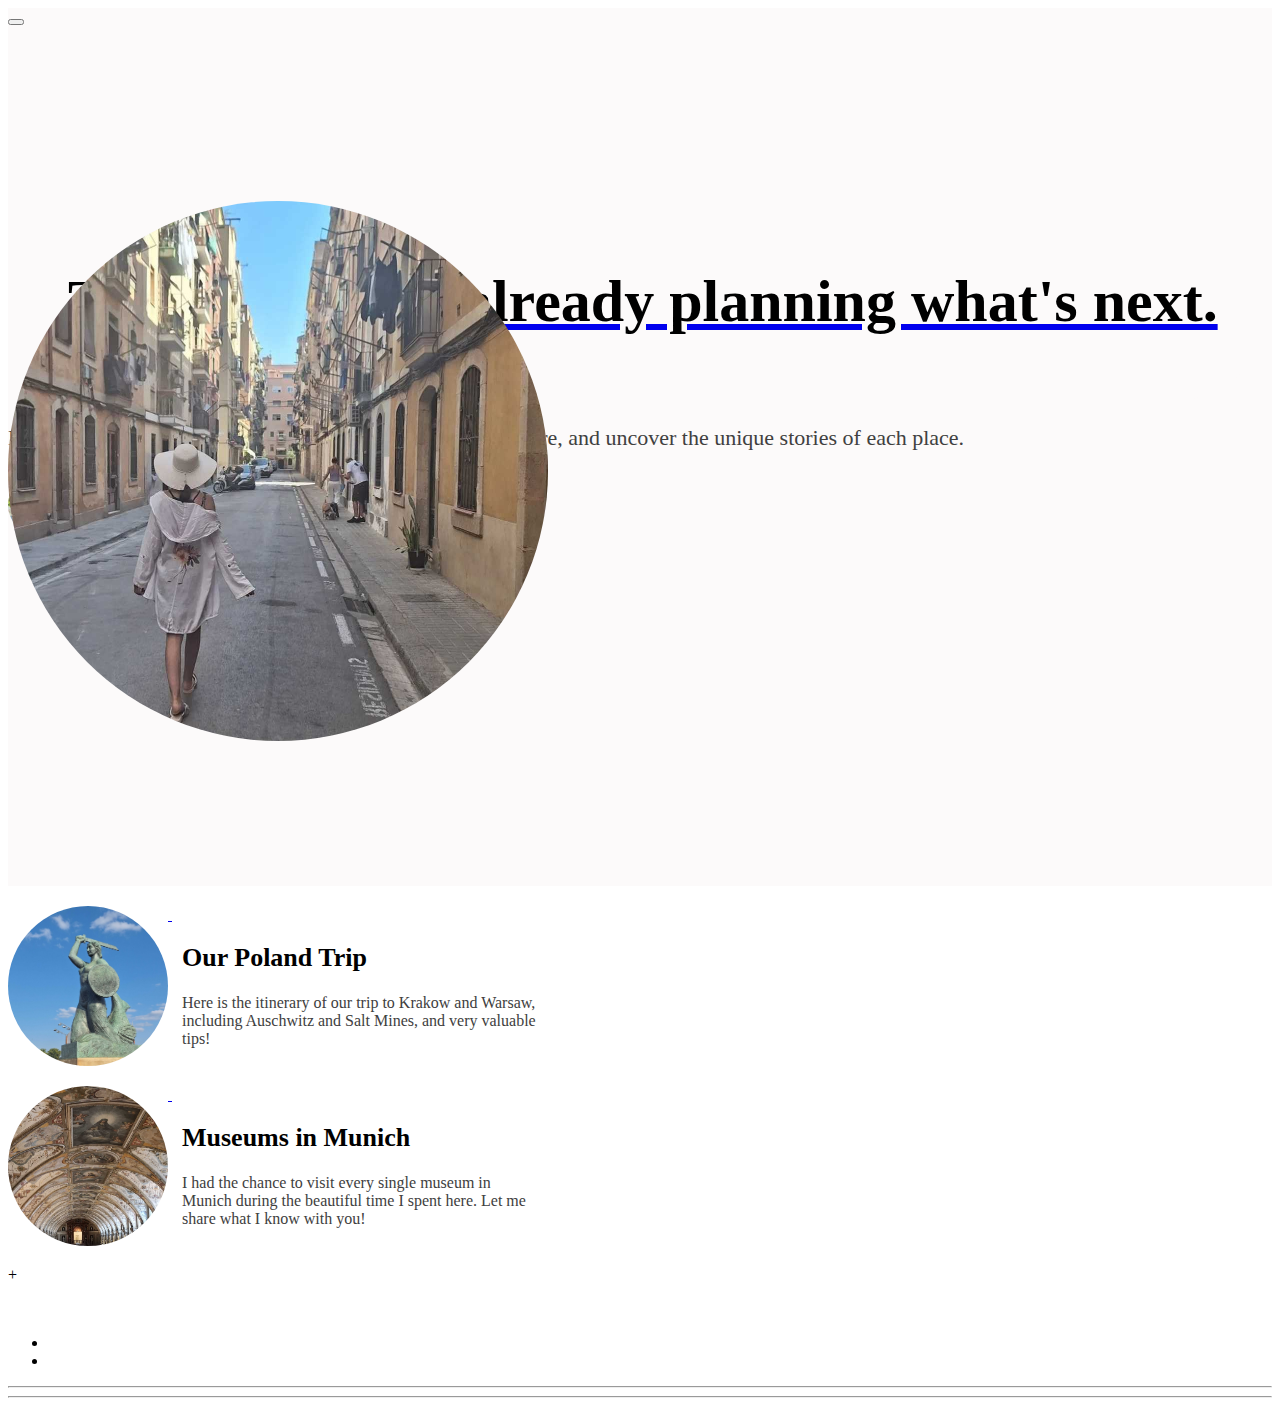
<file: index.html>
<!DOCTYPE html>
<html lang="en">
  <head>
    <meta charset="utf-8" />
    <meta
      name="viewport"
      content="width=device-width, initial-scale=1, shrink-to-fit=no"
    />
    <link
      rel="stylesheet"
      href="https://stackpath.bootstrapcdn.com/bootstrap/4.1.3/css/bootstrap.min.css"
      integrity="sha384-MCw98/SFnGE8fJT3GXwEOngsV7Zt27NXFoaoApmYm81iuXoPkFOJwJ8ERdknLPMO"
      crossorigin="anonymous"
    />
    <link
      rel="stylesheet"
      href="https://use.fontawesome.com/releases/v5.4.1/css/all.css"
      integrity="sha384-5sAR7xN1Nv6T6+dT2mhtzEpVJvfS3NScPQTrOxhwjIuvcA67KV2R5Jz6kr4abQsz"
      crossorigin="anonymous"
    />
    <link rel="stylesheet" type="text/css" href="./styles.css" />
    <title>Nisa is Off Again</title>
  </head>
  <body>
    <div class="container-fluid" id="header">
      <nav class="navbar navbar-expand-md navbar-light">
        <div class="container">
          <button
            class="navbar-toggler"
            type="button"
            data-toggle="collapse"
            data-target="#navbarTogglerDemo03"
            aria-controls="navbarTogglerDemo03"
            aria-expanded="false"
            aria-label="Toggle navigation"
          >
            <span class="navbar-toggler-icon"></span>
          </button>
          <!--
          <div
            class="collapse navbar-collapse justify-content-end"
            id="navbarTogglerDemo03"
          >
            <ul class="navbar-nav">
              <li class="nav-item">
                <a class="nav-link" href="#">Travel Tips</a>
              </li>
              <li class="nav-item">
                <a class="nav-link" href="#">Get Inspired</a>
              </li>

              <li class="nav-item">
                <a class="nav-link" href="#">Cheap Airfare</a>
              </li>

              <li class="nav-item">
                <a class="nav-link" href="#">About</a>
              </li>
            </ul>
          </div>
		      --></div>
      </nav>

      <!-- hero section -->
      <div class="container" id="hero">
        <div class="row justify-content-end">
          <div class="col-lg-6 hero-img-container">
            <a href="./blogs/poland_trip.html">
              <div class="hero-img">
                <img src="./img/hero-img.png" />
              </div>
            </a>
          </div>

          <div class="col-lg-9">
            <div class="hero-title">
              <a href="./blogs/poland_trip.html">
                <h1>Traveling now, already planning what's next.</h1>
              </a>
            </div>
          </div>

          <div class="col-lg-6">
            <div class="hero-meta">
              <p>
                My only desire is to discover more — to explore every culture,
                and uncover the unique stories of each place.
              </p>
              <div class="author">
                <div class="author-img"><img src="./img/author-img.png" /></div>
                <div class="author-meta">
                  <span class="author-name">Nisa Büyüknalbant</span>
                  <span class="author-tag">Wannabe Travel Blogger</span>
                </div>
              </div>
            </div>
          </div>
        </div>
      </div>
    </div>


    <div class="container mt-2 mb-2 pt-5 pb-5" id="article-grid">
      <div class="row justify-content-center">


        <div class="col-xl-6 col-lg-12 text-center">
          <a href="./blogs/poland_trip.html">
            <div class="article-card">
              <div class="article-img">
                <img src="./img/poland_cover.jpg" />
              </div>

              <div class="article-meta text-left">
                <h2>Our Poland Trip</h2>
                <p>
                  Here is the itinerary of our trip to Krakow and Warsaw, including Auschwitz and Salt Mines, and very valuable tips!
                </p>
              </div>
            </div>
          </a>
        </div>

        <div class="col-xl-6 col-lg-12 text-center">
          <a href="./blogs/munich_museums.html">
            <div class="article-card">
              <div class="article-img">
                <img src="./img/munich_museums_cover.jpg" />
              </div>

              <div class="article-meta text-left">
                <h2>Museums in Munich</h2>
                <p>
                  I had the chance to visit every single museum in Munich during the beautiful time I spent here. Let me share what I know with you!
                </p>
              </div>
            </div>
          </a>
        </div>


    </div>
+

    <footer >
      <div class="container">
        <div class="row pb-1" style="margin-top: 50px;">
 
            <ul class="nav justify-content-end">
              <li class="nav-item">
                <a class="nav-link active btn btn-light" href="https://www.instagram.com/paarthania/" target="_blank"
                  ><i class="fab fa-instagram"></i
                ></a>
              </li>

              <li class="nav-item">
                <a class="nav-link active btn btn-light" href="https://x.com/paarthania" target="_blank"
                  ><i class="fab fa-twitter"></i
                ></a>
              </li>
            </ul>

          <hr />
        </div>
        <hr />
        <button id="scrollToTopBtn">Scroll to Top</button>
        </div>
      </div>
    </footer>
    <script src="./scripts/scrollToTop.js"></script>
  </body>
</html>
</file>
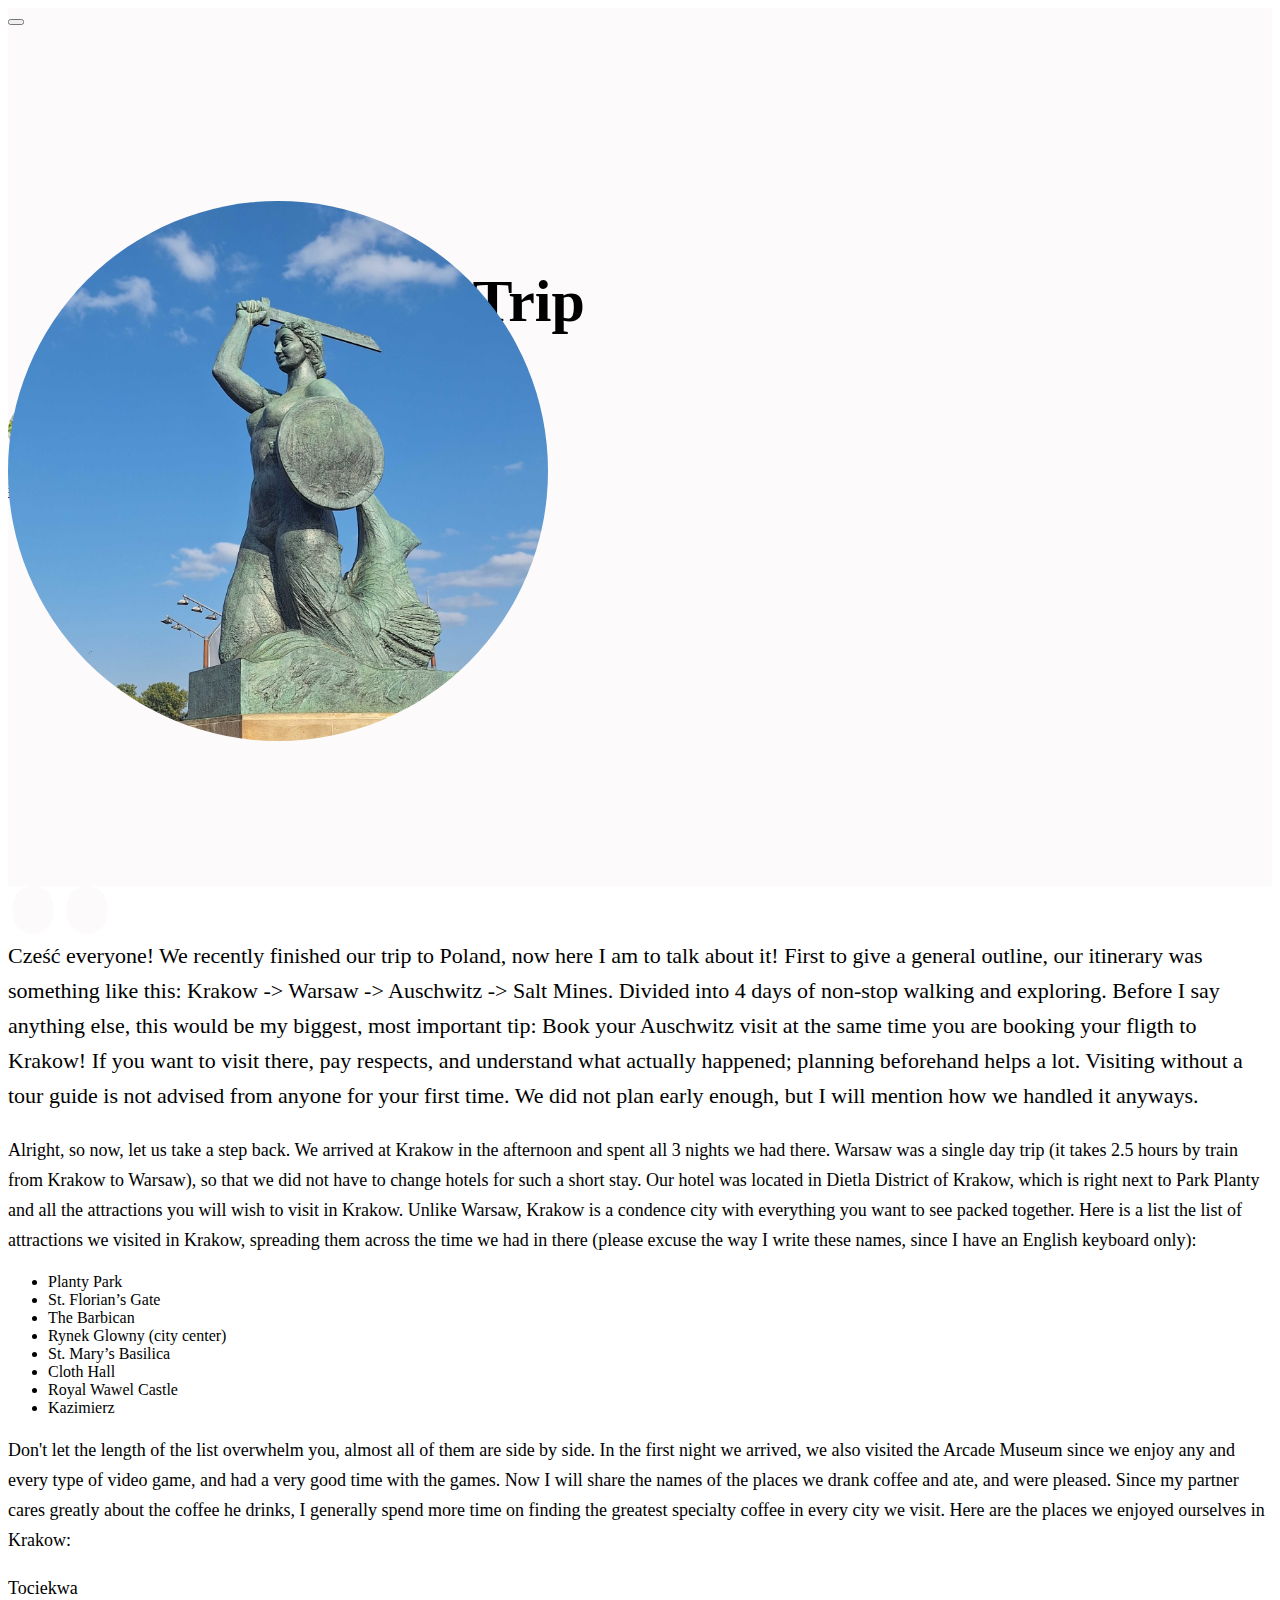
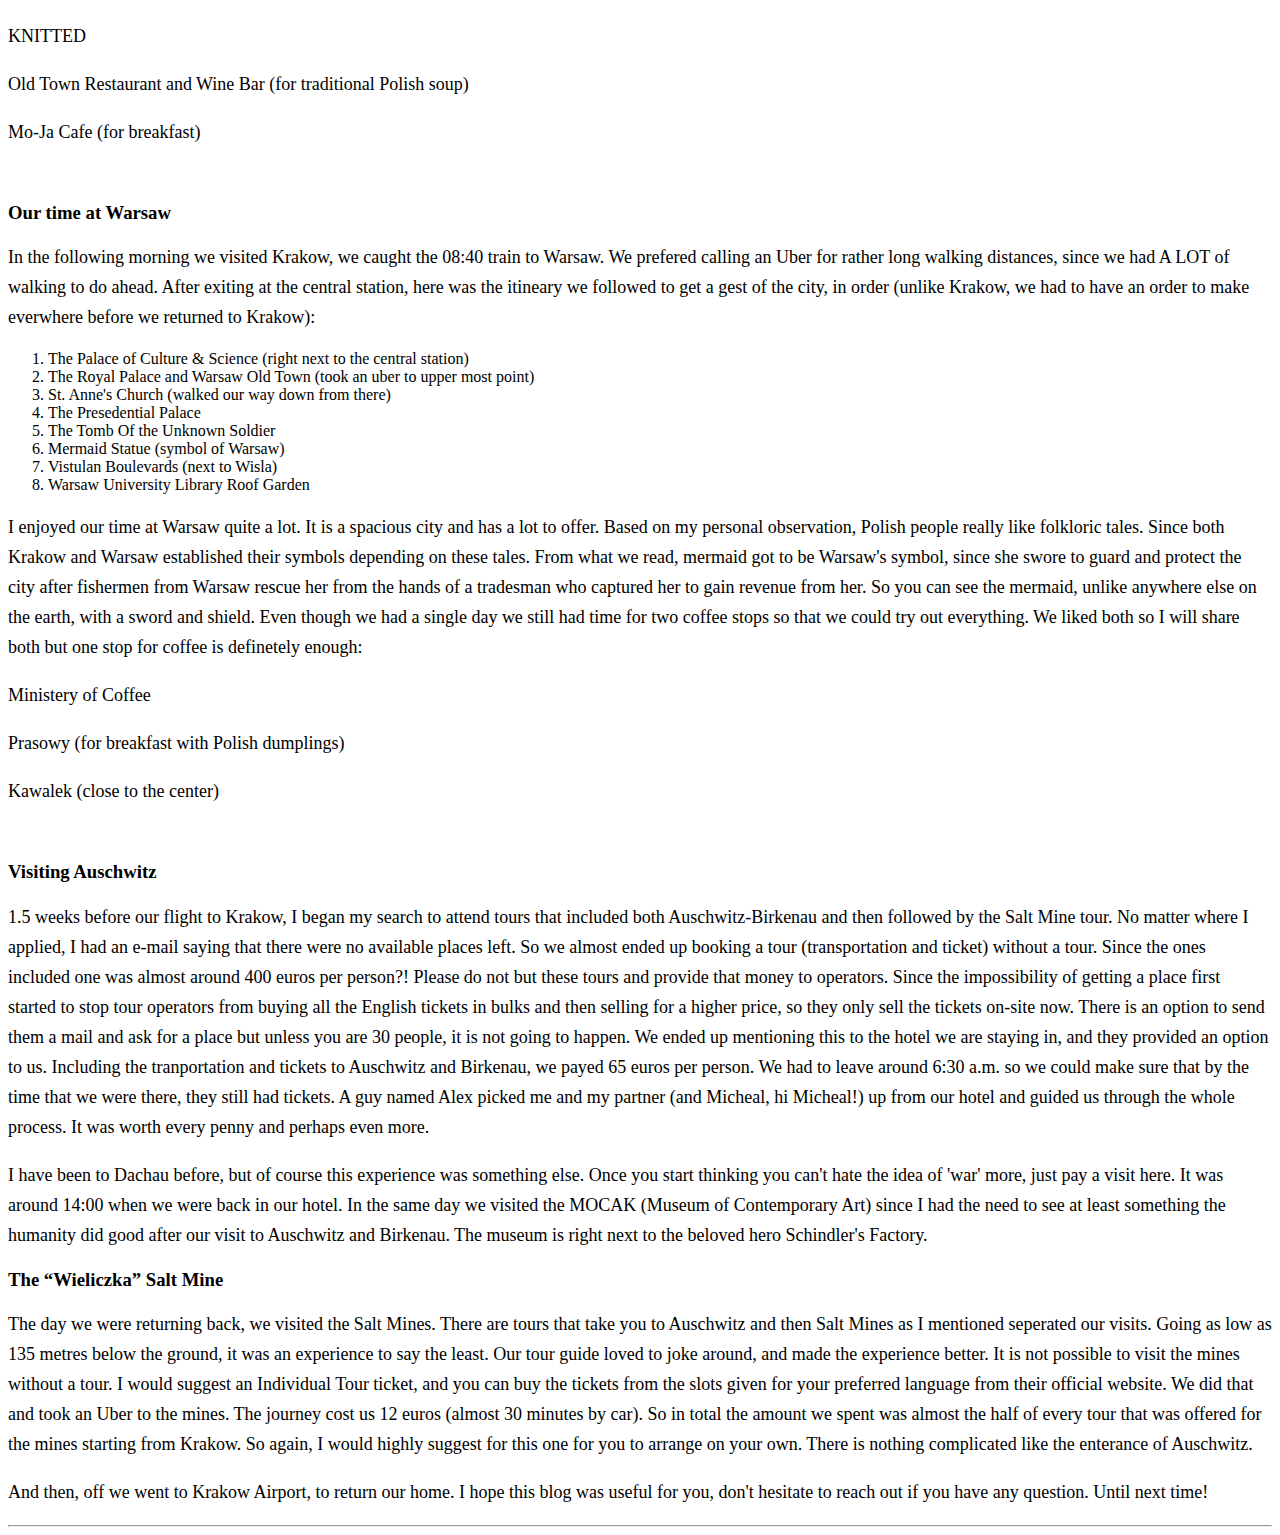
<file: poland_trip.html>
<!DOCTYPE html>
<html lang="en">
  <head>
    <meta charset="utf-8" />
    <meta
      name="viewport"
      content="width=device-width, initial-scale=1, shrink-to-fit=no"
    />
    <link
      rel="stylesheet"
      href="https://stackpath.bootstrapcdn.com/bootstrap/4.1.3/css/bootstrap.min.css"
      integrity="sha384-MCw98/SFnGE8fJT3GXwEOngsV7Zt27NXFoaoApmYm81iuXoPkFOJwJ8ERdknLPMO"
      crossorigin="anonymous"
    />

    <link
      rel="stylesheet"
      href="https://use.fontawesome.com/releases/v5.4.1/css/all.css"
      integrity="sha384-5sAR7xN1Nv6T6+dT2mhtzEpVJvfS3NScPQTrOxhwjIuvcA67KV2R5Jz6kr4abQsz"
      crossorigin="anonymous"
    />

    <link rel="stylesheet" type="text/css" href="styles.css" />

    <title>Trip to Poland</title>
  </head>
  <body>
    <div class="container-fluid" id="header">
      <nav class="navbar navbar-expand-md navbar-light">
        <div class="container">
          <button
            class="navbar-toggler"
            type="button"
            data-toggle="collapse"
            data-target="#navbarTogglerDemo03"
            aria-controls="navbarTogglerDemo03"
            aria-expanded="false"
            aria-label="Toggle navigation"
          >
            <span class="navbar-toggler-icon"></span>
          </button>
          <a class="navbar-brand" href="./index.html">
            <i class="fa fa-arrow-left"></i
          ></a>
        </div>
      </nav>

      <!-- Hero Section -->
      <div class="container" id="hero">
        <div class="row justify-content-end">
          <div class="col-lg-6 hero-img-container">
            <div class="hero-img">
              <!-- hero img -->
              <img src="./img/poland_cover.jpg" />
            </div>
          </div>

          <div class="col-lg-9">
            <div class="hero-title" style="margin-left: 90px">
              <h1>Our Poland Trip</h1>
            </div>
          </div>

          <div class="col-lg-6">
            <div class="hero-meta">
              <div class="author">
                <div class="author-img"><img src="./img/author-img.png" /></div>
                <div class="author-meta">
                  <span class="author-name">Nisa Büyüknalbant</span>
                  <span class="author-tag">Wannebe Travel Blogger</span>
                </div>
              </div>
              <span class="date mt-2">24th September, 2024</span>
              <div class="tags mt-2">
                <a href=""
                  ><span class="badge badge-pill p-2 badge-light"
                    >#Travel</span
                  ></a
                >
                <a href="">
                  <span class="badge badge-pill p-2 badge-light"
                    >#Poland</span
                  ></a
                >
              </div>
            </div>
          </div>
        </div>
      </div>
    </div>

    <!-- Content -->
    <div class="container mt-5" id="content">
      <div class="row justify-content-center">
        <!-- Share buttons -->
        <div class="col-lg-1 text-left mb-3 fixed" id="social-share">
          <a
            class="btn btn-light m-2"
            href="https://www.instagram.com/paarthania/"
            target="_blank"
            ><i class="fab fa-instagram"></i
          ></a>
          <a
            class="btn btn-light m-2"
            href="https://x.com/paarthania"
            target="_blank"
            ><i class="fab fa-twitter"></i
          ></a>
        </div>

        <!-- the content -->
        <div class="col-xl-7 col-lg-10 col-md-12">
          <p class="lead">
            Cześć everyone! We recently finished our trip to Poland, now here I
            am to talk about it! First to give a general outline, our itinerary
            was something like this: Krakow -> Warsaw -> Auschwitz -> Salt
            Mines. Divided into 4 days of non-stop walking and exploring. Before
            I say anything else, this would be my biggest, most important tip:
            Book your Auschwitz visit at the same time you are booking your
            fligth to Krakow! If you want to visit there, pay respects, and
            understand what actually happened; planning beforehand helps a lot.
            Visiting without a tour guide is not advised from anyone for your
            first time. We did not plan early enough, but I will mention how we
            handled it anyways.
          </p>

          <p>
            Alright, so now, let us take a step back. We arrived at Krakow in
            the afternoon and spent all 3 nights we had there. Warsaw was a
            single day trip (it takes 2.5 hours by train from Krakow to Warsaw),
            so that we did not have to change hotels for such a short stay. Our
            hotel was located in Dietla District of Krakow, which is right next
            to Park Planty and all the attractions you will wish to visit in
            Krakow. Unlike Warsaw, Krakow is a condence city with everything you
            want to see packed together. Here is a list the list of attractions
            we visited in Krakow, spreading them across the time we had in there
            (please excuse the way I write these names, since I have an English
            keyboard only):
          </p>

          <ul>
            <li>Planty Park</li>
            <li>St. Florian’s Gate</li>
            <li>The Barbican</li>
            <li>Rynek Glowny (city center)</li>
            <li>St. Mary’s Basilica</li>
            <li>Cloth Hall</li>
            <li>Royal Wawel Castle</li>
            <li>Kazimierz</li>
          </ul>

          <p>
            Don't let the length of the list overwhelm you, almost all of them
            are side by side. In the first night we arrived, we also visited the
            Arcade Museum since we enjoy any and every type of video game, and
            had a very good time with the games. Now I will share the names of
            the places we drank coffee and ate, and were pleased. Since my
            partner cares greatly about the coffee he drinks, I generally spend
            more time on finding the greatest specialty coffee in every city we
            visit. Here are the places we enjoyed ourselves in Krakow:
          </p>

          <div>
            <p><i class="fa fa-coffee"></i> Tociekwa</p>

            <p><i class="fa fa-coffee"></i> KNITTED</p>

            <p>
              <i class="fa fa-utensils"></i> Old Town Restaurant and Wine Bar
              (for traditional Polish soup)
            </p>

            <p><i class="fa fa-utensils"></i> Mo-Ja Cafe (for breakfast)</p>
          </div>
          <br />

          <h3>Our time at Warsaw</h3>

          <p>
            In the following morning we visited Krakow, we caught the 08:40
            train to Warsaw. We prefered calling an Uber for rather long walking
            distances, since we had A LOT of walking to do ahead. After exiting
            at the central station, here was the itineary we followed to get a
            gest of the city, in order (unlike Krakow, we had to have an order
            to make everwhere before we returned to Krakow):
          </p>

          <ol>
            <li>
              The Palace of Culture & Science (right next to the central
              station)
            </li>
            <li>
              The Royal Palace and Warsaw Old Town (took an uber to upper most
              point)
            </li>
            <li>St. Anne's Church (walked our way down from there)</li>
            <li>The Presedential Palace</li>
            <li>The Tomb Of the Unknown Soldier</li>
            <li>Mermaid Statue (symbol of Warsaw)</li>
            <li>Vistulan Boulevards (next to Wisla)</li>
            <li>Warsaw University Library Roof Garden</li>
          </ol>

          <p>
            I enjoyed our time at Warsaw quite a lot. It is a spacious city and
            has a lot to offer. Based on my personal observation, Polish people
            really like folkloric tales. Since both Krakow and Warsaw
            established their symbols depending on these tales. From what we
            read, mermaid got to be Warsaw's symbol, since she swore to guard
            and protect the city after fishermen from Warsaw rescue her from the
            hands of a tradesman who captured her to gain revenue from her. So
            you can see the mermaid, unlike anywhere else on the earth, with a
            sword and shield. Even though we had a single day we still had time
            for two coffee stops so that we could try out everything. We liked
            both so I will share both but one stop for coffee is definetely
            enough:
          </p>

          <div>
            <p><i class="fa fa-coffee"></i> Ministery of Coffee</p>
            <p>
              <i class="fa fa-utensils"></i> Prasowy (for breakfast with Polish
              dumplings)
            </p>
            <p><i class="fa fa-coffee"></i> Kawalek (close to the center)</p>
          </div>

          <br />

          <h3>Visiting Auschwitz</h3>

          <p>
            1.5 weeks before our flight to Krakow, I began my search to attend
            tours that included both Auschwitz-Birkenau and then followed by the
            Salt Mine tour. No matter where I applied, I had an e-mail saying
            that there were no available places left. So we almost ended up
            booking a tour (transportation and ticket) without a tour. Since the
            ones included one was almost around 400 euros per person?! Please do
            not but these tours and provide that money to operators. Since the
            impossibility of getting a place first started to stop tour
            operators from buying all the English tickets in bulks and then
            selling for a higher price, so they only sell the tickets on-site
            now. There is an option to send them a mail and ask for a place but
            unless you are 30 people, it is not going to happen. We ended up
            mentioning this to the hotel we are staying in, and they provided an
            option to us. Including the tranportation and tickets to Auschwitz
            and Birkenau, we payed 65 euros per person. We had to leave around
            6:30 a.m. so we could make sure that by the time that we were there,
            they still had tickets. A guy named Alex picked me and my partner
            (and Micheal, hi Micheal!) up from our hotel and guided us through
            the whole process. It was worth every penny and perhaps even more.
          </p>

          <p>
            I have been to Dachau before, but of course this experience was
            something else. Once you start thinking you can't hate the idea of
            'war' more, just pay a visit here. It was around 14:00 when we were
            back in our hotel. In the same day we visited the MOCAK (Museum of
            Contemporary Art) since I had the need to see at least something the
            humanity did good after our visit to Auschwitz and Birkenau. The
            museum is right next to the beloved hero Schindler's Factory.
          </p>

          <h3>The “Wieliczka” Salt Mine</h3>

          <p>
            The day we were returning back, we visited the Salt Mines. There are
            tours that take you to Auschwitz and then Salt Mines as I mentioned
            seperated our visits. Going as low as 135 metres below the ground,
            it was an experience to say the least. Our tour guide loved to joke
            around, and made the experience better. It is not possible to visit
            the mines without a tour. I would suggest an Individual Tour ticket,
            and you can buy the tickets from the slots given for your preferred
            language from their official website. We did that and took an Uber
            to the mines. The journey cost us 12 euros (almost 30 minutes by
            car). So in total the amount we spent was almost the half of every
            tour that was offered for the mines starting from Krakow. So again,
            I would highly suggest for this one for you to arrange on your own.
            There is nothing complicated like the enterance of Auschwitz.
          </p>

          <p>
            And then, off we went to Krakow Airport, to return our home. I hope
            this blog was useful for you, don't hesitate to reach out if you
            have any question. Until next time!
          </p>
        </div>
        <div class="col-lg-10 mt-3">
          <hr />
        </div>
        <button id="scrollToTopBtn">Scroll to Top</button>
      </div>
    </div>
    <script src="scrollToTop.js"></script>
  </body>
</html>
</file>
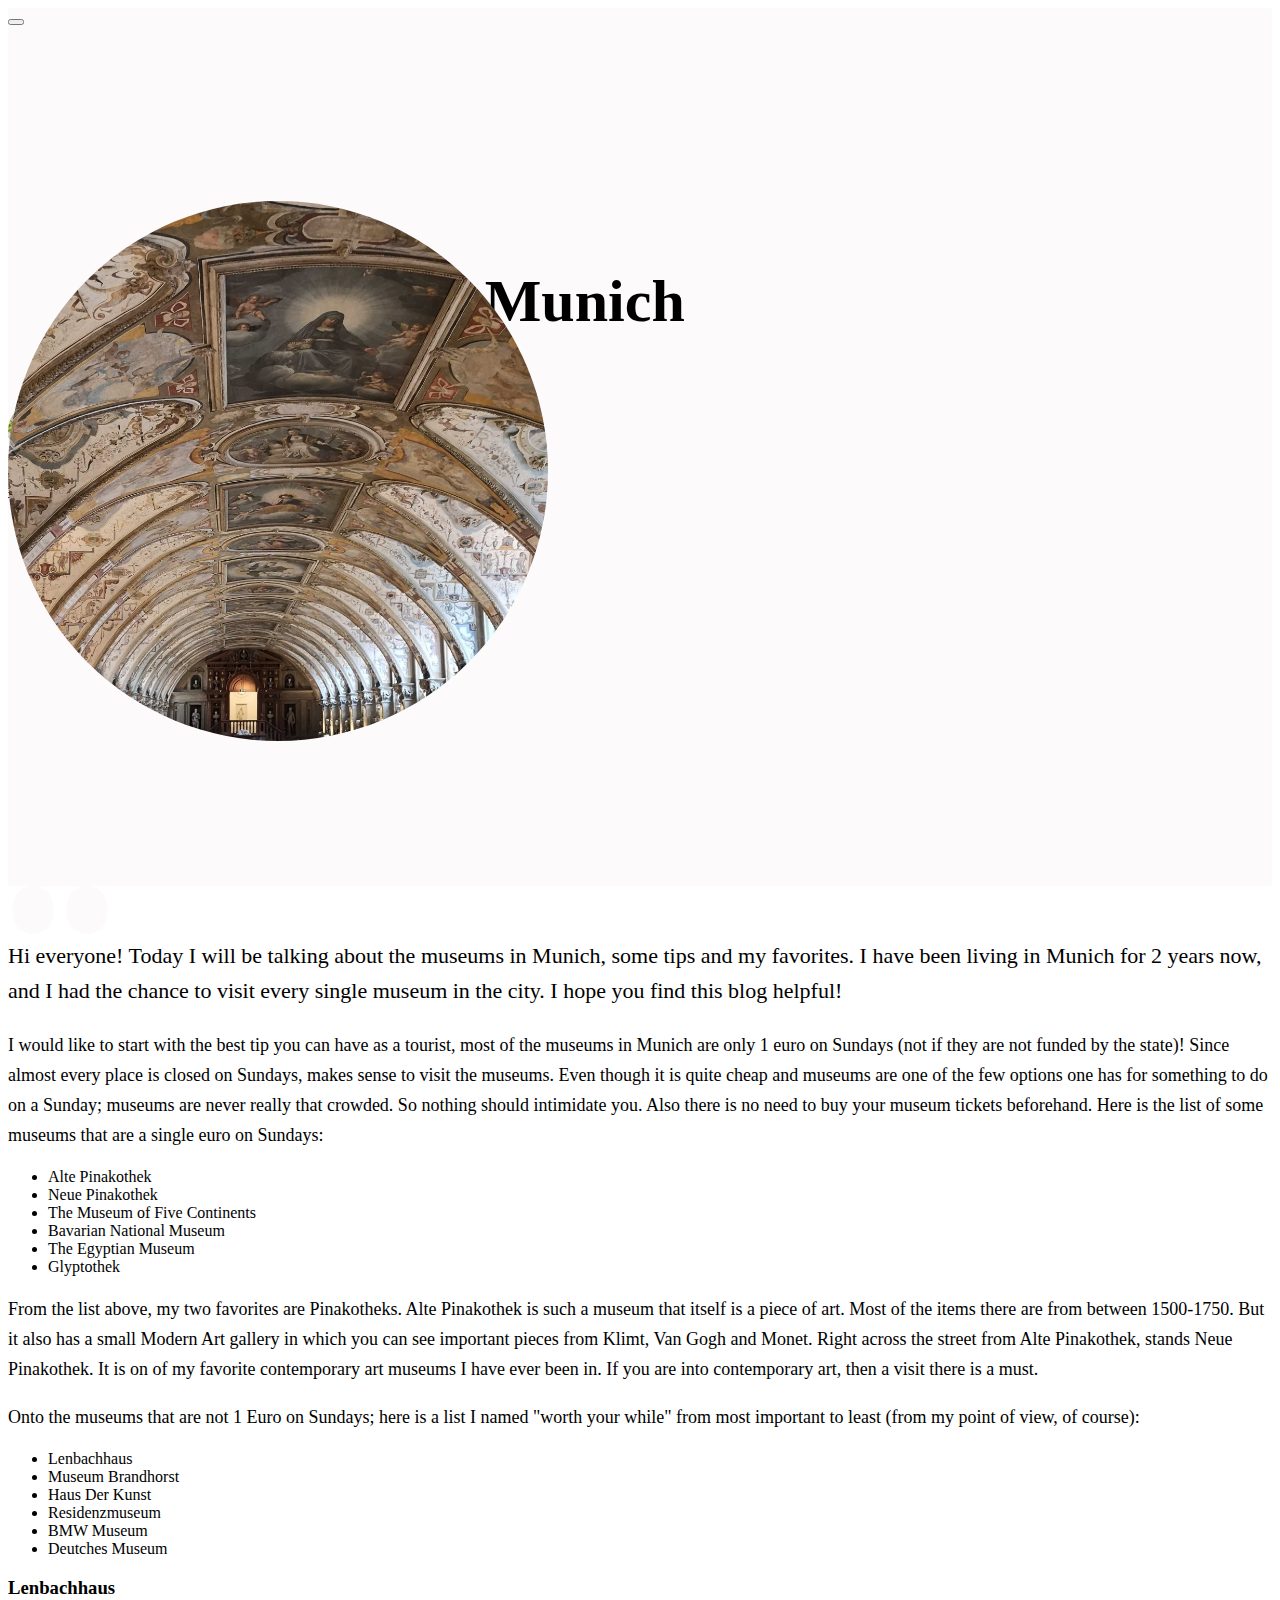
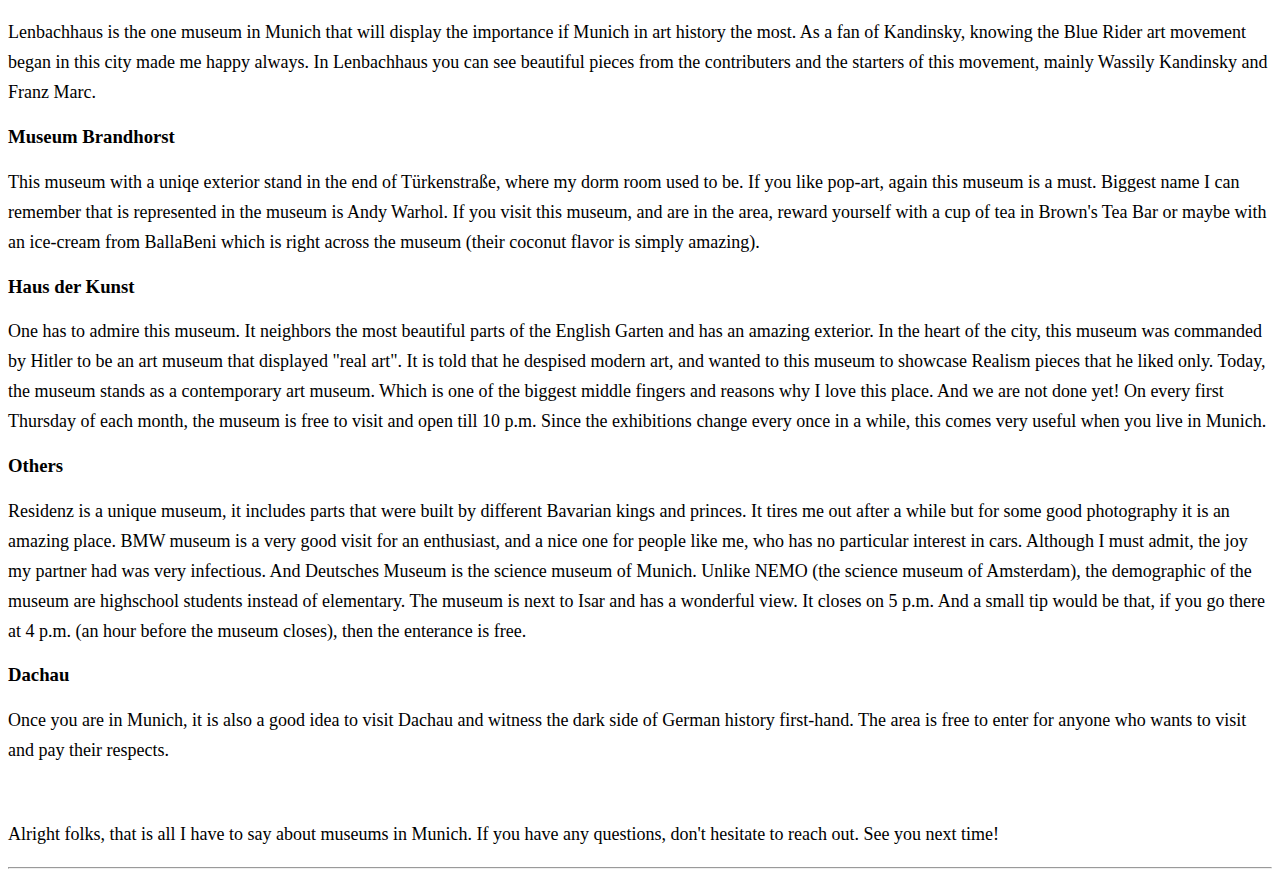
<file: blogs/munich_museums.html>
<!DOCTYPE html>
<html lang="en">
  <head>
    <meta charset="utf-8" />
    <meta
      name="viewport"
      content="width=device-width, initial-scale=1, shrink-to-fit=no"
    />
    <link
      rel="stylesheet"
      href="https://stackpath.bootstrapcdn.com/bootstrap/4.1.3/css/bootstrap.min.css"
      integrity="sha384-MCw98/SFnGE8fJT3GXwEOngsV7Zt27NXFoaoApmYm81iuXoPkFOJwJ8ERdknLPMO"
      crossorigin="anonymous"
    />

    <link
      rel="stylesheet"
      href="https://use.fontawesome.com/releases/v5.4.1/css/all.css"
      integrity="sha384-5sAR7xN1Nv6T6+dT2mhtzEpVJvfS3NScPQTrOxhwjIuvcA67KV2R5Jz6kr4abQsz"
      crossorigin="anonymous"
    />

    <link rel="stylesheet" type="text/css" href="../styles.css" />

    <title>Museums in Munich</title>
  </head>
  <body>
    <div class="container-fluid" id="header">
      <nav class="navbar navbar-expand-md navbar-light">
        <div class="container">
          <button
            class="navbar-toggler"
            type="button"
            data-toggle="collapse"
            data-target="#navbarTogglerDemo03"
            aria-controls="navbarTogglerDemo03"
            aria-expanded="false"
            aria-label="Toggle navigation"
          >
            <span class="navbar-toggler-icon"></span>
          </button>
          <a class="navbar-brand" href="../index.html">
            <i class="fa fa-arrow-left"></i
          ></a>
        </div>
      </nav>

      <!-- Hero Section -->
      <div class="container" id="hero">
        <div class="row justify-content-end">
          <div class="col-lg-6 hero-img-container">
            <div class="hero-img">
              <!-- hero img -->
              <img src="../img/munich_museums_cover.jpg" />
            </div>
          </div>

          <div class="col-lg-9">
            <div class="hero-title" style="margin-left: 90px">
              <h1>Museums in Munich</h1>
            </div>
          </div>

          <div class="col-lg-6">
            <div class="hero-meta">
              <div class="author">
                <div class="author-img">
                  <img src="../img/author-img.png" />
                </div>
                <div class="author-meta">
                  <span class="author-name">Nisa Büyüknalbant</span>
                  <span class="author-tag">Wannebe Travel Blogger</span>
                </div>
              </div>
              <span class="date mt-2">26th April, 2024</span>
              <div class="tags mt-2">
                <a href=""
                  ><span class="badge badge-pill p-2 badge-light"
                    >#Travel</span
                  ></a
                >
                <a href="">
                  <span class="badge badge-pill p-2 badge-light"
                    >#Poland</span
                  ></a
                >
              </div>
            </div>
          </div>
        </div>
      </div>
    </div>

    <!-- Content -->
    <div class="container mt-5" id="content">
      <div class="row justify-content-center">
        <!-- Share buttons -->
        <div class="col-lg-1 text-left mb-3 fixed" id="social-share">
          <a
            class="btn btn-light m-2"
            href="https://www.instagram.com/paarthania/"
            target="_blank"
            ><i class="fab fa-instagram"></i
          ></a>
          <a
            class="btn btn-light m-2"
            href="https://x.com/paarthania"
            target="_blank"
            ><i class="fab fa-twitter"></i
          ></a>
        </div>

        <!-- the content -->
        <div class="col-xl-7 col-lg-10 col-md-12">
          <p class="lead">
            Hi everyone! Today I will be talking about the museums in Munich,
            some tips and my favorites. I have been living in Munich for 2 years
            now, and I had the chance to visit every single museum in the city.
            I hope you find this blog helpful!
          </p>

          <p>
            I would like to start with the best tip you can have as a tourist,
            most of the museums in Munich are only 1 euro on Sundays (not if
            they are not funded by the state)! Since almost every place is
            closed on Sundays, makes sense to visit the museums. Even though it
            is quite cheap and museums are one of the few options one has for
            something to do on a Sunday; museums are never really that crowded.
            So nothing should intimidate you. Also there is no need to buy your
            museum tickets beforehand. Here is the list of some museums that are
            a single euro on Sundays:
          </p>

          <ul>
            <li>Alte Pinakothek</li>
            <li>Neue Pinakothek</li>
            <li>The Museum of Five Continents</li>
            <li>Bavarian National Museum</li>
            <li>The Egyptian Museum</li>
            <li>Glyptothek</li>
          </ul>

          <p>
            From the list above, my two favorites are Pinakotheks. Alte
            Pinakothek is such a museum that itself is a piece of art. Most of
            the items there are from between 1500-1750. But it also has a small
            Modern Art gallery in which you can see important pieces from Klimt,
            Van Gogh and Monet. Right across the street from Alte Pinakothek,
            stands Neue Pinakothek. It is on of my favorite contemporary art
            museums I have ever been in. If you are into contemporary art, then
            a visit there is a must.
          </p>

          <p>
            Onto the museums that are not 1 Euro on Sundays; here is a list I
            named "worth your while" from most important to least (from my point
            of view, of course):
          </p>

          <ul>
            <li>Lenbachhaus</li>
            <li>Museum Brandhorst</li>
            <li>Haus Der Kunst</li>
            <li>Residenzmuseum</li>
            <li>BMW Museum</li>
            <li>Deutches Museum</li>
          </ul>

          <h3>Lenbachhaus</h3>

          <p>
            Lenbachhaus is the one museum in Munich that will display the
            importance if Munich in art history the most. As a fan of Kandinsky,
            knowing the Blue Rider art movement began in this city made me happy
            always. In Lenbachhaus you can see beautiful pieces from the
            contributers and the starters of this movement, mainly Wassily
            Kandinsky and Franz Marc.
          </p>

          <h3>Museum Brandhorst</h3>

          <p>
            This museum with a uniqe exterior stand in the end of Türkenstraße,
            where my dorm room used to be. If you like pop-art, again this
            museum is a must. Biggest name I can remember that is represented in
            the museum is Andy Warhol. If you visit this museum, and are in the
            area, reward yourself with a cup of tea in Brown's Tea Bar or maybe
            with an ice-cream from BallaBeni which is right across the museum
            (their coconut flavor is simply amazing).
          </p>

          <h3>Haus der Kunst</h3>

          <p>
            One has to admire this museum. It neighbors the most beautiful parts
            of the English Garten and has an amazing exterior. In the heart of
            the city, this museum was commanded by Hitler to be an art museum
            that displayed "real art". It is told that he despised modern art,
            and wanted to this museum to showcase Realism pieces that he liked
            only. Today, the museum stands as a contemporary art museum. Which
            is one of the biggest middle fingers and reasons why I love this
            place. And we are not done yet! On every first Thursday of each
            month, the museum is free to visit and open till 10 p.m. Since the
            exhibitions change every once in a while, this comes very useful
            when you live in Munich.
          </p>

          <h3>Others</h3>

          <p>
            Residenz is a unique museum, it includes parts that were built by
            different Bavarian kings and princes. It tires me out after a while
            but for some good photography it is an amazing place. BMW museum is
            a very good visit for an enthusiast, and a nice one for people like
            me, who has no particular interest in cars. Although I must admit,
            the joy my partner had was very infectious. And Deutsches Museum is
            the science museum of Munich. Unlike NEMO (the science museum of
            Amsterdam), the demographic of the museum are highschool students
            instead of elementary. The museum is next to Isar and has a
            wonderful view. It closes on 5 p.m. And a small tip would be that,
            if you go there at 4 p.m. (an hour before the museum closes), then
            the enterance is free.
          </p>

          <h3>Dachau</h3>

          <p>
            Once you are in Munich, it is also a good idea to visit Dachau and
            witness the dark side of German history first-hand. The area is free
            to enter for anyone who wants to visit and pay their respects.
          </p>

          <br />

          <p>
            Alright folks, that is all I have to say about museums in Munich. If
            you have any questions, don't hesitate to reach out. See you next
            time!
          </p>
        </div>
        <div class="col-lg-10 mt-3">
          <hr />
        </div>
        <button id="scrollToTopBtn">Scroll to Top</button>
      </div>
    </div>
    <script src="../scripts/scrollToTop.js"></script>
  </body>
</html>
</file>
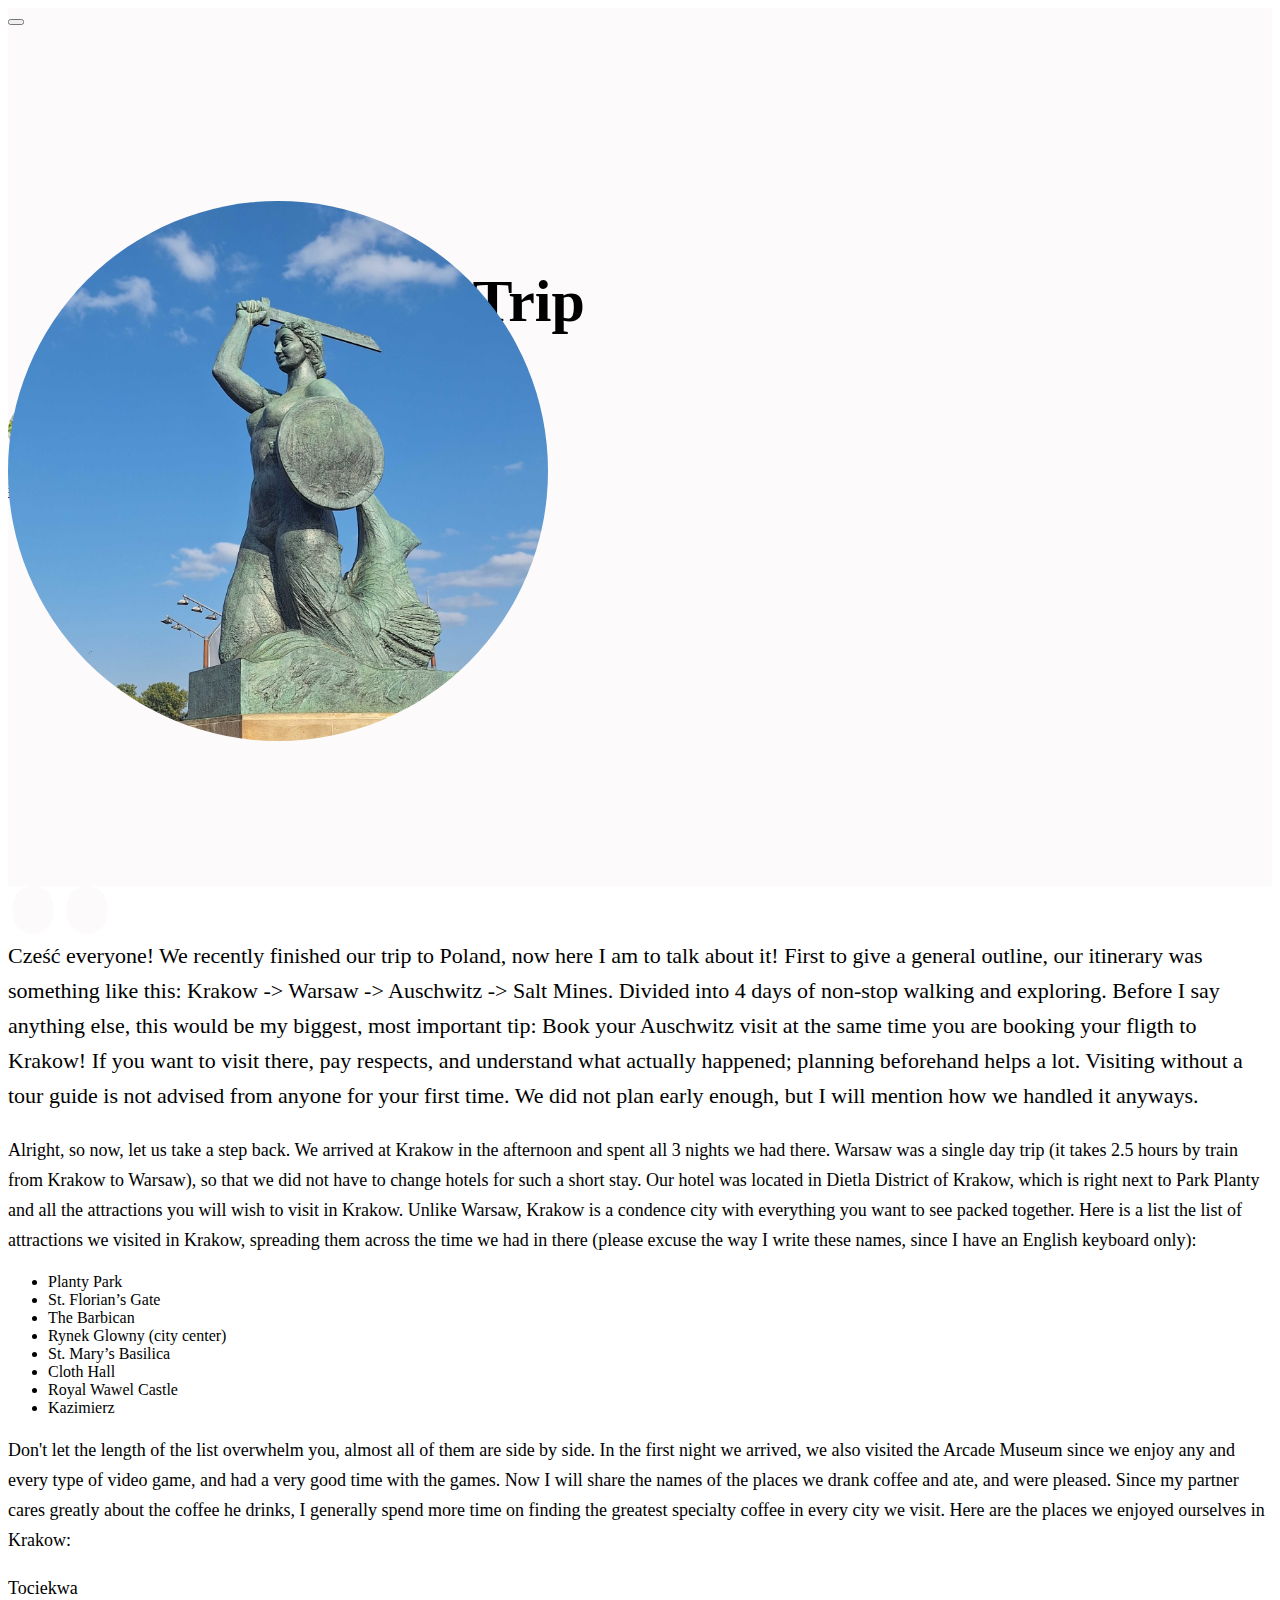
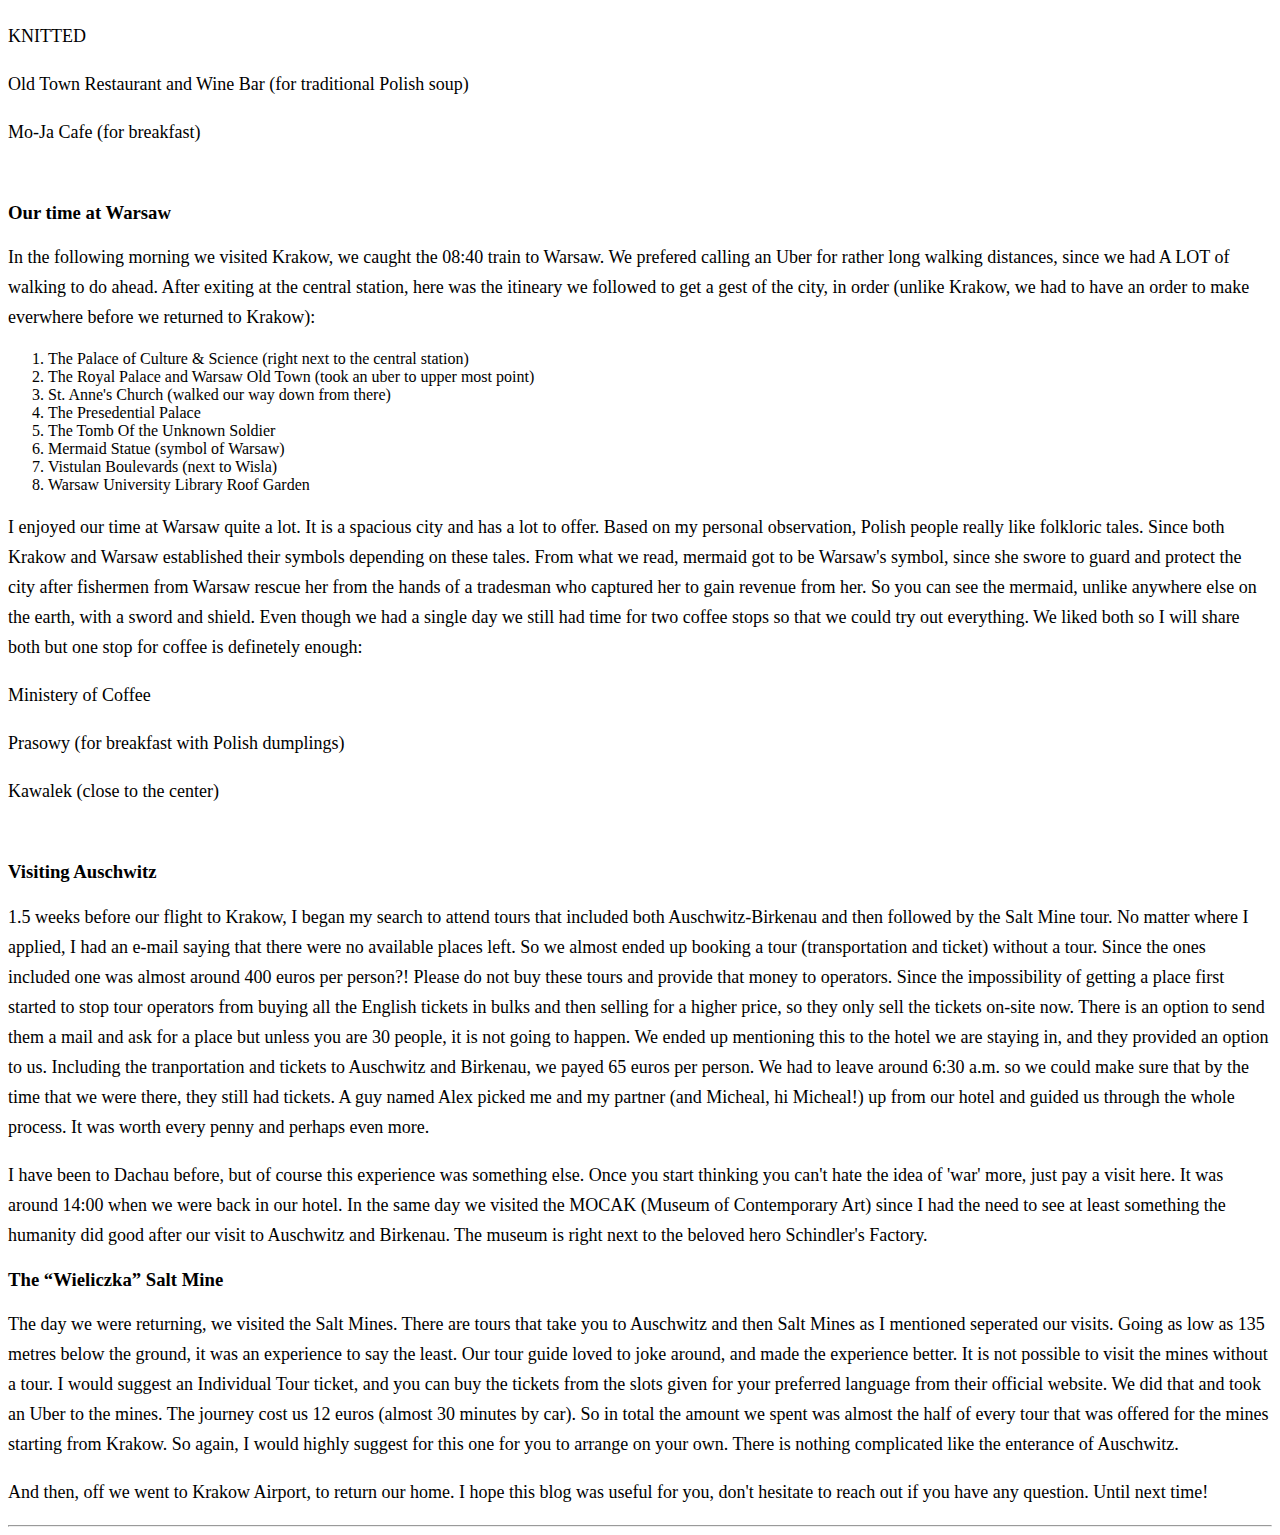
<file: blogs/poland_trip.html>
<!DOCTYPE html>
<html lang="en">
  <head>
    <meta charset="utf-8" />
    <meta
      name="viewport"
      content="width=device-width, initial-scale=1, shrink-to-fit=no"
    />
    <link
      rel="stylesheet"
      href="https://stackpath.bootstrapcdn.com/bootstrap/4.1.3/css/bootstrap.min.css"
      integrity="sha384-MCw98/SFnGE8fJT3GXwEOngsV7Zt27NXFoaoApmYm81iuXoPkFOJwJ8ERdknLPMO"
      crossorigin="anonymous"
    />

    <link
      rel="stylesheet"
      href="https://use.fontawesome.com/releases/v5.4.1/css/all.css"
      integrity="sha384-5sAR7xN1Nv6T6+dT2mhtzEpVJvfS3NScPQTrOxhwjIuvcA67KV2R5Jz6kr4abQsz"
      crossorigin="anonymous"
    />

    <link rel="stylesheet" type="text/css" href="../styles.css" />

    <title>Trip to Poland</title>
  </head>
  <body>
    <div class="container-fluid" id="header">
      <nav class="navbar navbar-expand-md navbar-light">
        <div class="container">
          <button
            class="navbar-toggler"
            type="button"
            data-toggle="collapse"
            data-target="#navbarTogglerDemo03"
            aria-controls="navbarTogglerDemo03"
            aria-expanded="false"
            aria-label="Toggle navigation"
          >
            <span class="navbar-toggler-icon"></span>
          </button>
          <a class="navbar-brand" href="../index.html">
            <i class="fa fa-arrow-left"></i
          ></a>
        </div>
      </nav>

      <!-- Hero Section -->
      <div class="container" id="hero">
        <div class="row justify-content-end">
          <div class="col-lg-6 hero-img-container">
            <div class="hero-img">
              <!-- hero img -->
              <img src="../img/poland_cover.jpg" />
            </div>
          </div>

          <div class="col-lg-9">
            <div class="hero-title" style="margin-left: 90px">
              <h1>Our Poland Trip</h1>
            </div>
          </div>

          <div class="col-lg-6">
            <div class="hero-meta">
              <div class="author">
                <div class="author-img">
                  <img src="../img/author-img.png" />
                </div>
                <div class="author-meta">
                  <span class="author-name">Nisa Büyüknalbant</span>
                  <span class="author-tag">Wannebe Travel Blogger</span>
                </div>
              </div>
              <span class="date mt-2">24th September, 2024</span>
              <div class="tags mt-2">
                <a href=""
                  ><span class="badge badge-pill p-2 badge-light"
                    >#Travel</span
                  ></a
                >
                <a href="">
                  <span class="badge badge-pill p-2 badge-light"
                    >#Poland</span
                  ></a
                >
              </div>
            </div>
          </div>
        </div>
      </div>
    </div>

    <!-- Content -->
    <div class="container mt-5" id="content">
      <div class="row justify-content-center">
        <!-- Share buttons -->
        <div class="col-lg-1 text-left mb-3 fixed" id="social-share">
          <a
            class="btn btn-light m-2"
            href="https://www.instagram.com/paarthania/"
            target="_blank"
            ><i class="fab fa-instagram"></i
          ></a>
          <a
            class="btn btn-light m-2"
            href="https://x.com/paarthania"
            target="_blank"
            ><i class="fab fa-twitter"></i
          ></a>
        </div>

        <!-- the content -->
        <div class="col-xl-7 col-lg-10 col-md-12">
          <p class="lead">
            Cześć everyone! We recently finished our trip to Poland, now here I
            am to talk about it! First to give a general outline, our itinerary
            was something like this: Krakow -> Warsaw -> Auschwitz -> Salt
            Mines. Divided into 4 days of non-stop walking and exploring. Before
            I say anything else, this would be my biggest, most important tip:
            Book your Auschwitz visit at the same time you are booking your
            fligth to Krakow! If you want to visit there, pay respects, and
            understand what actually happened; planning beforehand helps a lot.
            Visiting without a tour guide is not advised from anyone for your
            first time. We did not plan early enough, but I will mention how we
            handled it anyways.
          </p>

          <p>
            Alright, so now, let us take a step back. We arrived at Krakow in
            the afternoon and spent all 3 nights we had there. Warsaw was a
            single day trip (it takes 2.5 hours by train from Krakow to Warsaw),
            so that we did not have to change hotels for such a short stay. Our
            hotel was located in Dietla District of Krakow, which is right next
            to Park Planty and all the attractions you will wish to visit in
            Krakow. Unlike Warsaw, Krakow is a condence city with everything you
            want to see packed together. Here is a list the list of attractions
            we visited in Krakow, spreading them across the time we had in there
            (please excuse the way I write these names, since I have an English
            keyboard only):
          </p>

          <ul>
            <li>Planty Park</li>
            <li>St. Florian’s Gate</li>
            <li>The Barbican</li>
            <li>Rynek Glowny (city center)</li>
            <li>St. Mary’s Basilica</li>
            <li>Cloth Hall</li>
            <li>Royal Wawel Castle</li>
            <li>Kazimierz</li>
          </ul>

          <p>
            Don't let the length of the list overwhelm you, almost all of them
            are side by side. In the first night we arrived, we also visited the
            Arcade Museum since we enjoy any and every type of video game, and
            had a very good time with the games. Now I will share the names of
            the places we drank coffee and ate, and were pleased. Since my
            partner cares greatly about the coffee he drinks, I generally spend
            more time on finding the greatest specialty coffee in every city we
            visit. Here are the places we enjoyed ourselves in Krakow:
          </p>

          <div>
            <p><i class="fa fa-coffee"></i> Tociekwa</p>

            <p><i class="fa fa-coffee"></i> KNITTED</p>

            <p>
              <i class="fa fa-utensils"></i> Old Town Restaurant and Wine Bar
              (for traditional Polish soup)
            </p>

            <p><i class="fa fa-utensils"></i> Mo-Ja Cafe (for breakfast)</p>
          </div>
          <br />

          <h3>Our time at Warsaw</h3>

          <p>
            In the following morning we visited Krakow, we caught the 08:40
            train to Warsaw. We prefered calling an Uber for rather long walking
            distances, since we had A LOT of walking to do ahead. After exiting
            at the central station, here was the itineary we followed to get a
            gest of the city, in order (unlike Krakow, we had to have an order
            to make everwhere before we returned to Krakow):
          </p>

          <ol>
            <li>
              The Palace of Culture & Science (right next to the central
              station)
            </li>
            <li>
              The Royal Palace and Warsaw Old Town (took an uber to upper most
              point)
            </li>
            <li>St. Anne's Church (walked our way down from there)</li>
            <li>The Presedential Palace</li>
            <li>The Tomb Of the Unknown Soldier</li>
            <li>Mermaid Statue (symbol of Warsaw)</li>
            <li>Vistulan Boulevards (next to Wisla)</li>
            <li>Warsaw University Library Roof Garden</li>
          </ol>

          <p>
            I enjoyed our time at Warsaw quite a lot. It is a spacious city and
            has a lot to offer. Based on my personal observation, Polish people
            really like folkloric tales. Since both Krakow and Warsaw
            established their symbols depending on these tales. From what we
            read, mermaid got to be Warsaw's symbol, since she swore to guard
            and protect the city after fishermen from Warsaw rescue her from the
            hands of a tradesman who captured her to gain revenue from her. So
            you can see the mermaid, unlike anywhere else on the earth, with a
            sword and shield. Even though we had a single day we still had time
            for two coffee stops so that we could try out everything. We liked
            both so I will share both but one stop for coffee is definetely
            enough:
          </p>

          <div>
            <p><i class="fa fa-coffee"></i> Ministery of Coffee</p>
            <p>
              <i class="fa fa-utensils"></i> Prasowy (for breakfast with Polish
              dumplings)
            </p>
            <p><i class="fa fa-coffee"></i> Kawalek (close to the center)</p>
          </div>

          <br />

          <h3>Visiting Auschwitz</h3>

          <p>
            1.5 weeks before our flight to Krakow, I began my search to attend
            tours that included both Auschwitz-Birkenau and then followed by the
            Salt Mine tour. No matter where I applied, I had an e-mail saying
            that there were no available places left. So we almost ended up
            booking a tour (transportation and ticket) without a tour. Since the
            ones included one was almost around 400 euros per person?! Please do
            not buy these tours and provide that money to operators. Since the
            impossibility of getting a place first started to stop tour
            operators from buying all the English tickets in bulks and then
            selling for a higher price, so they only sell the tickets on-site
            now. There is an option to send them a mail and ask for a place but
            unless you are 30 people, it is not going to happen. We ended up
            mentioning this to the hotel we are staying in, and they provided an
            option to us. Including the tranportation and tickets to Auschwitz
            and Birkenau, we payed 65 euros per person. We had to leave around
            6:30 a.m. so we could make sure that by the time that we were there,
            they still had tickets. A guy named Alex picked me and my partner
            (and Micheal, hi Micheal!) up from our hotel and guided us through
            the whole process. It was worth every penny and perhaps even more.
          </p>

          <p>
            I have been to Dachau before, but of course this experience was
            something else. Once you start thinking you can't hate the idea of
            'war' more, just pay a visit here. It was around 14:00 when we were
            back in our hotel. In the same day we visited the MOCAK (Museum of
            Contemporary Art) since I had the need to see at least something the
            humanity did good after our visit to Auschwitz and Birkenau. The
            museum is right next to the beloved hero Schindler's Factory.
          </p>

          <h3>The “Wieliczka” Salt Mine</h3>

          <p>
            The day we were returning, we visited the Salt Mines. There are
            tours that take you to Auschwitz and then Salt Mines as I mentioned
            seperated our visits. Going as low as 135 metres below the ground,
            it was an experience to say the least. Our tour guide loved to joke
            around, and made the experience better. It is not possible to visit
            the mines without a tour. I would suggest an Individual Tour ticket,
            and you can buy the tickets from the slots given for your preferred
            language from their official website. We did that and took an Uber
            to the mines. The journey cost us 12 euros (almost 30 minutes by
            car). So in total the amount we spent was almost the half of every
            tour that was offered for the mines starting from Krakow. So again,
            I would highly suggest for this one for you to arrange on your own.
            There is nothing complicated like the enterance of Auschwitz.
          </p>

          <p>
            And then, off we went to Krakow Airport, to return our home. I hope
            this blog was useful for you, don't hesitate to reach out if you
            have any question. Until next time!
          </p>
        </div>
        <div class="col-lg-10 mt-3">
          <hr />
        </div>
        <button id="scrollToTopBtn">Scroll to Top</button>
      </div>
    </div>
    <script src="../scripts/scrollToTop.js"></script>
  </body>
</html>
</file>
<file: styles.css>
body {
	text-rendering : optimizeLegibility;
	-webkit-font-smoothing : antialiased;
}

a:hover {
	text-decoration: none;
}

.navbar-light .navbar-nav .nav-link ,
.nav-item a {
	font-weight: bold;
	color: #000000 !important;
}

.container-fluid {
	background-color: #FCFAFA;
}

#hero {
	padding: 80px 0;
	min-height: 700px;
	position: relative;
}

.date {
	display: inline-block;
	font-size: 18px;
	color: #818181;
}

.tags .badge-light{
	background-color: #EDEDED;
	color: #555;
	font-weight: normal;
}

.hero-img-container {
	position: absolute;
	left: 0px;
	padding: 0;
}

.hero-img {
	max-width: 540px !important;
	height: 540px;
	overflow: hidden;
	border-radius: 100%;
}

.hero-img img {
	width: 100%;
	height: auto;
}

.hero-title {
	background-color: #FCFAFA;
	border-radius: 150px;
	padding: 25px 60px;
	padding-right: 10px;
	margin-top: 95px;
	font-family: 'Playfair display'
}

.hero-title h1 {
	font-size: 60px;
	font-weight: bold;
	line-height: 70px;
	color: #000;
	text-decoration: none;
	transition: 500ms;

}
.hero-title a h1:hover {
	transform: scale(1.01);
}

.hero-meta p {
	font-size: 22px;
	line-height: 30px;
	color: #404040;
}

.author-img , .author-meta{
	display: inline-block;
	vertical-align: top;
}
.author-img {
	margin-right: 10px;
	width: 60px;
	height: 60px;
	border-radius: 100px;
	overflow: hidden;
}

.author-img img{
	max-width: 100%;
	height: auto;
}

.author-meta span{ 
	display: block;
}

.author-name {
	font-size: 18px;
	margin-top: 5px;
	font-weight: bold;
}

.author-tag {
	font-size: 14px;
	color: #818181;
}

.article-card {
	margin: 20px 0; 
	transition: 400ms;
}
.article-card:hover {
	transform: scale(1.05);
}

.article-img , .article-meta {
	display: inline-block;
	vertical-align: top;
}

.article-img {
	max-width: 160px;
	height: 160px;
	overflow: hidden;
	border-radius: 100px;
}

.article-img img {
	width: 100%;
	height: auto;
}

.article-meta {
	max-width: 360px;
	margin-top: 15px;
	margin-left: 10px;
}

.article-meta h2 {
	font-size: 26px;
	font-weight: bold;
	color: #000;
	font-family: 'Playfair display'
}

.article-meta p {
	color: #404040;
}

.btn-lg {
	font-size: 18px;
	padding: 10px 30px;
}

.btn-light {
	border-radius: 50px;
	font-weight: bold;
	background-color: #FCFAFA;
	border: none;
}

.btn-light:hover , footer .btn-light {
		background-color: #EDEDED !important;
		border: none;
}

footer .btn-light , #social-share .btn-light {
	width : 40px;
	height: 40px;
	text-align: center;
	padding: 0;
	padding-top: 8px;
	margin: 0 5px;
}

footer a {
	color: #000;
}



#content .lead {
	font-size: 22px;
	font-weight: normal;
	line-height: 35px;
	margin-top: 0;
}

#content p {
	font-size: 18px;
	line-height: 30px;
}

#social-share .btn-light{
	display: inline-block;
	width: 40px;
	height: 40px;
}

#scrollToTopBtn {
	position: fixed;
	bottom: 50px;
	right: 20px;
	padding: 11px 15px;
	font-size: 16px;
	font-weight: 600;
	background-color: #f8f8f8;
	color: rgb(206, 103, 120);
	border-radius: 5px;
	cursor: pointer;
	display: none; 
	z-index: 1000; 
	border: 2px solid rgba(206, 103, 120, 0.386);
  }
  #scrollToTopBtn:hover {
	color: #f8f8f8;
	background-color: rgb(206, 103, 120);
  }

/* Media Queries */

@media(max-width: 1200px) {

	.hero-img {
		width: 500px;
		height: 500px;
	}

	.article-card {
		text-align: center;
	}
	.article-meta {
		max-width: 450px;
		text-align: left;
	}

	footer {
		text-align: center;
	}

	footer .justify-content-end {
		justify-content: center!important;
	}
}


@media(max-width: 992px) {
	#hero {
		padding: 30px 0 60px;
	}

	.hero-img-container {
		position: static;
		margin: 10px auto;
		text-align: center;
	}

	.hero-img-container .hero-img {
		display: inline-block;
	}

	.hero-title {
		padding: 0;
		margin: 0;
	}
		#hero {
		text-align: center !important;
	}
}

@media(max-width: 585px){

	.article-card .text-left{
		text-align: center !important;
	}

	.hero-img {
		width: 350px;
		height: 350px;
	}
	.hero-title h1 {
	font-size: 40px;
	line-height: 50px;
	}
}

@media(max-width: 320px){
	.hero-img {
		width: 300px;
		height: 300px;
	}
}
</file>
